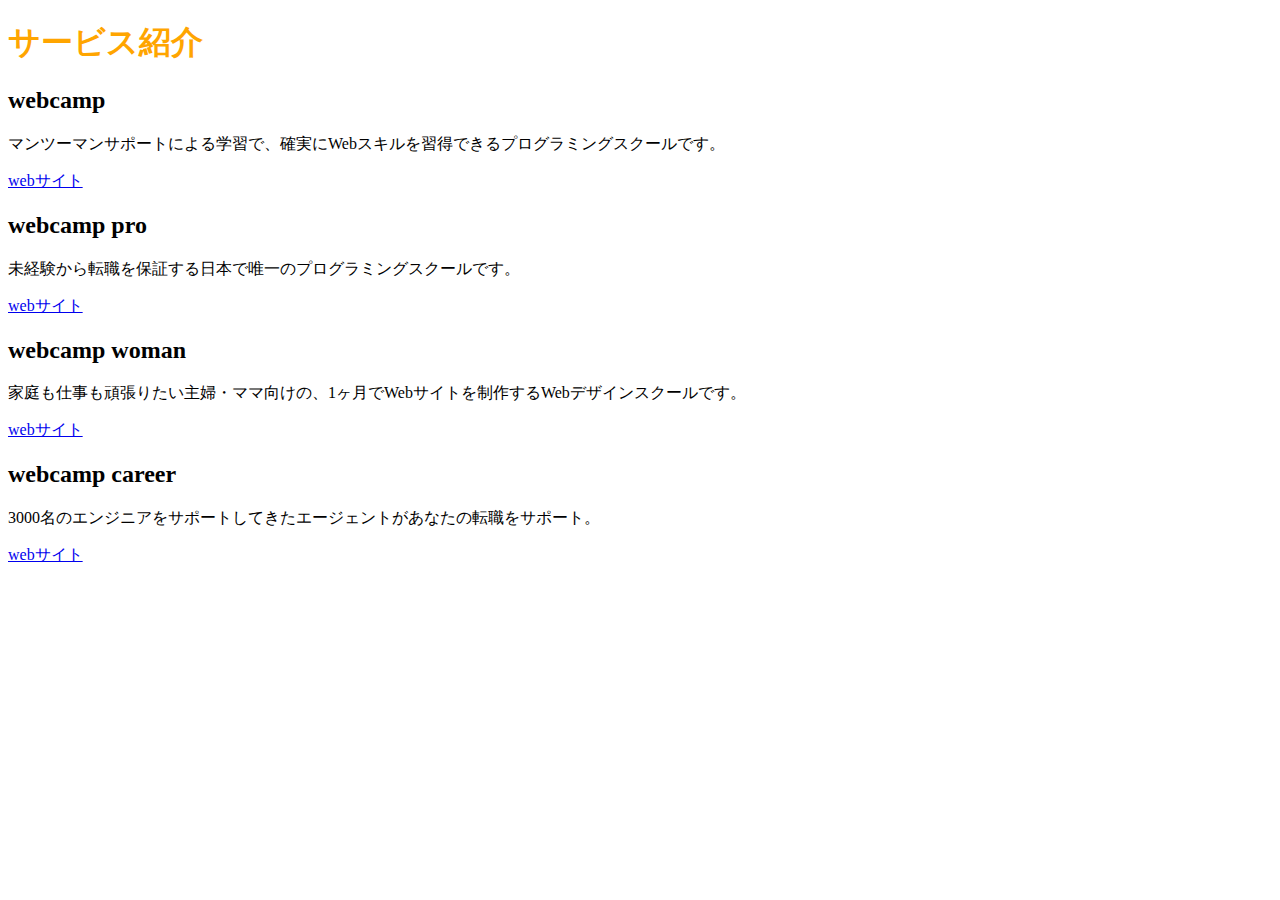
<file: chapter2_exerise/index.html>
<!DOCTYPE html>
<html lang="ja">
  <head>
    <meta charset="UTF-8" />
    <title>2章演習</title>
    <link rel="stylesheet" href="style.css" />
  </head>
  <body>
    <h1>サービス紹介</h1>

    <h2>webcamp</h2>
    <p>マンツーマンサポートによる学習で、確実にWebスキルを習得できるプログラミングスクールです。</p>
    <a href="https://web-camp.io/">webサイト</a>

    <h2>webcamp pro</h2>
    <p>未経験から転職を保証する日本で唯一のプログラミングスクールです。</p>
    <a href="http://web-camp.io/pro/">webサイト</a>

    <h2>webcamp woman</h2>
    <p>家庭も仕事も頑張りたい主婦・ママ向けの、1ヶ月でWebサイトを制作するWebデザインスクールです。</p>
    <a href="http://web-camp.io/woman/">webサイト</a>

    <h2>webcamp career</h2>
    <p>3000名のエンジニアをサポートしてきたエージェントがあなたの転職をサポート。</p>
    <a href="http://web-camp.io/career/">webサイト</a>
  </body>
</html>
</file>
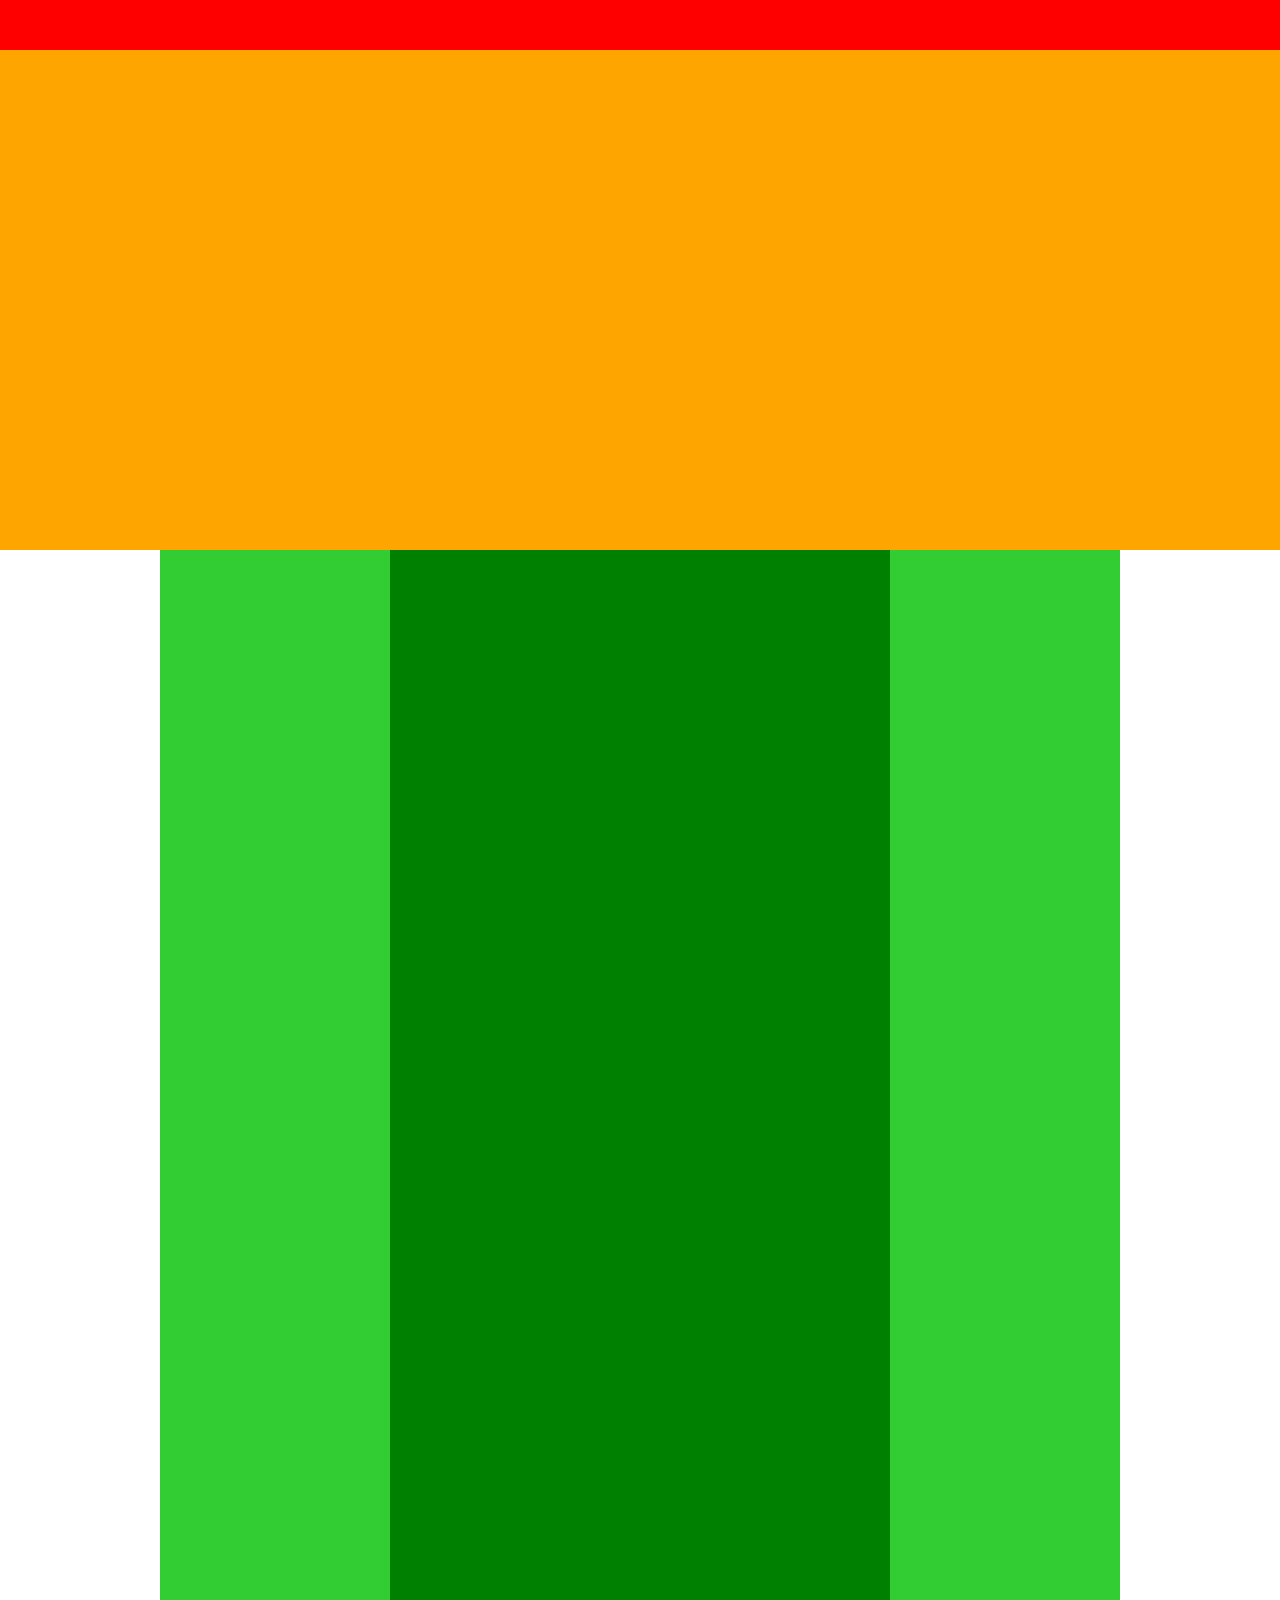
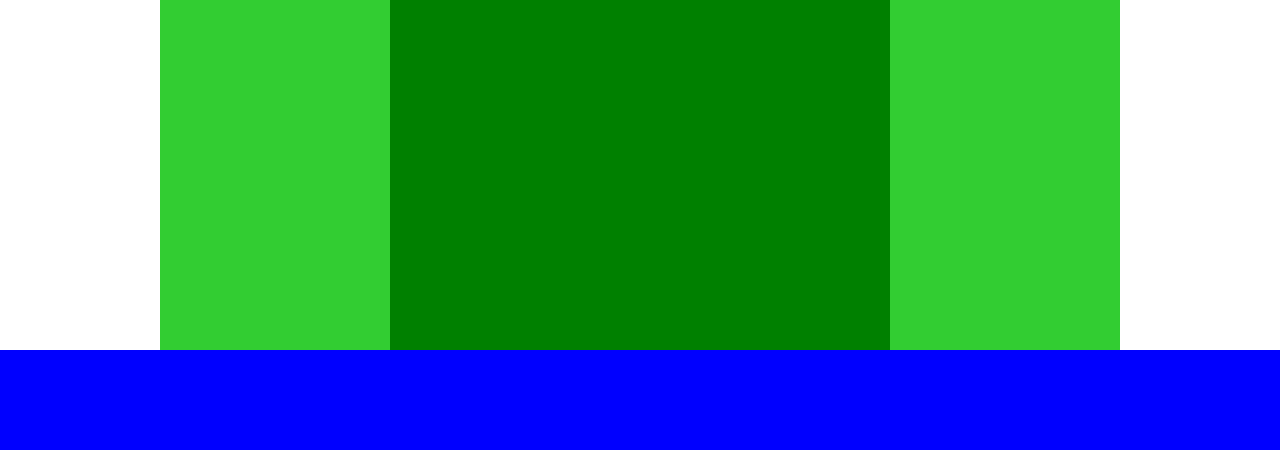
<file: chapter4_exercise/index.html>
<!DOCTYPE html>
<html lang="ja">
  <head>
    <meta charset="UTF-8" />
    <!-- CSSファイルの読み込み -->
    <link rel="stylesheet" href="style.css" />
    <title>chapter4_exercise</title>
  </head>

  <body>
    <div class="header"></div>
    
    <div class="main-visual"></div>
    
    <div class="main">
      <div class="main-left"></div>
      <div class="main-center"></div>
      <div class="main-right"></div>
    </div>
    
    <div class="hooter"></div>
  
  </body>
</html>
</file>
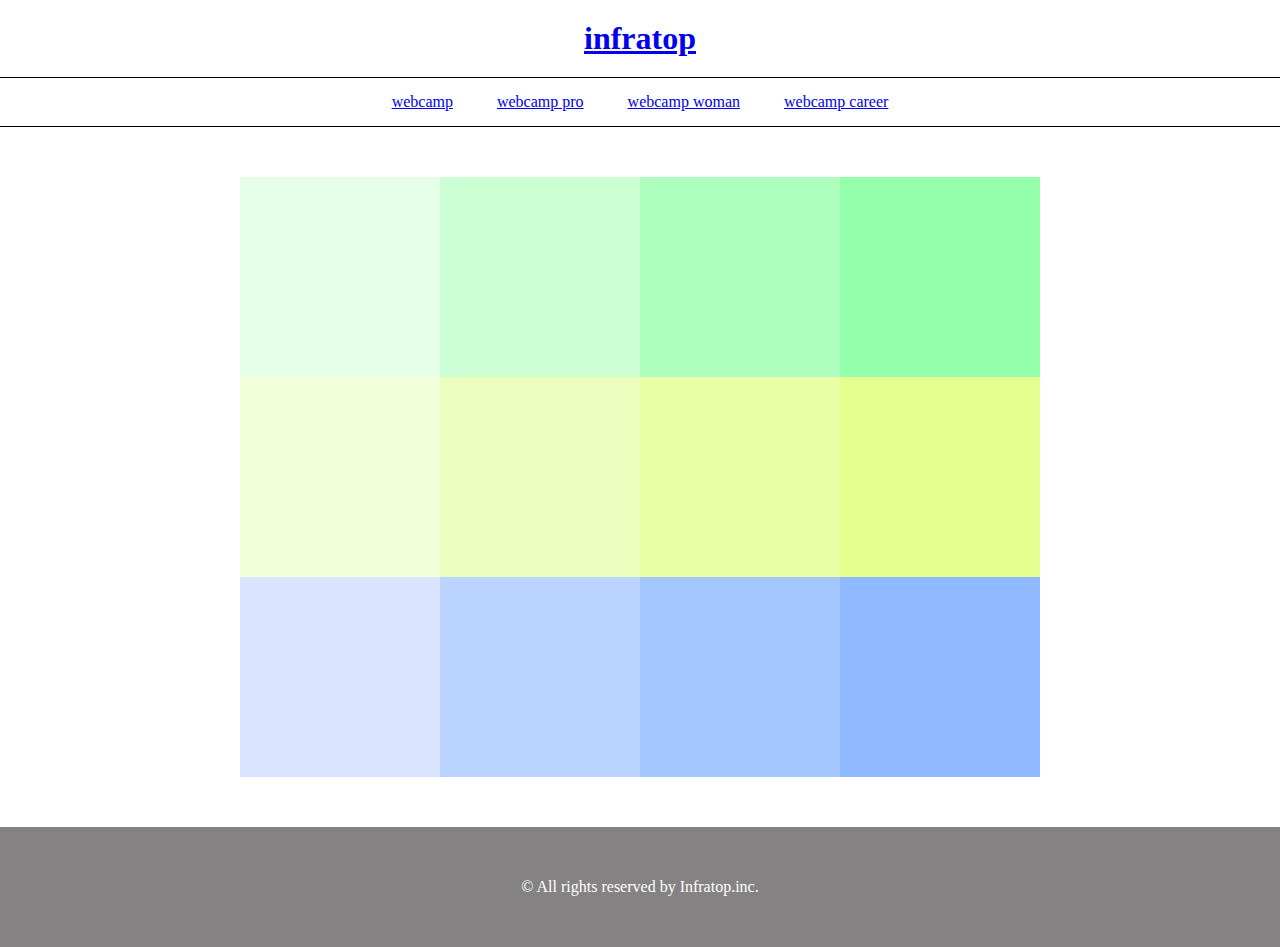
<file: chapter5_practice/index.html>
<!DOCTYPE html>
<html lang="ja">
  <head>
    <meta charset="UTF-8" />
    <link rel="stylesheet" href="style.css" />
    <title>Practice5</title>
  </head>
  
  <body>
    <header>
      <h1 class="heading">
        <a href="google.com">infratop</a>
      </h1>
      <nav>
        <ul class="nav-list">
          <li class="nav-list-item">
            <a href="google.com">webcamp</a>
          </li>
          <li class="nav-list-item">
            <a href="google.com">webcamp pro</a>
          </li>
          <li class="nav-list-item">
            <a href="google.com">webcamp woman</a>
          </li>
          <li class="nav-list-item">
            <a href="google.com">webcamp career</a>
          </li>
        </ul>
      </nav>
    </header>
    
    <main class="flex">
      <div class="box1"></div>
      <div class="box2"></div>
      <div class="box3"></div>
      <div class="box4"></div>
      <div class="box5"></div>
      <div class="box6"></div>
      <div class="box7"></div>
      <div class="box8"></div>
      <div class="box9"></div>
      <div class="box10"></div>
      <div class="box11"></div>
      <div class="box12"></div>
    </main>
    <footer>
      <p class="footer-text">© All rights reserved by Infratop.inc.</p>
    </footer>
  </body>

</html>
</file>
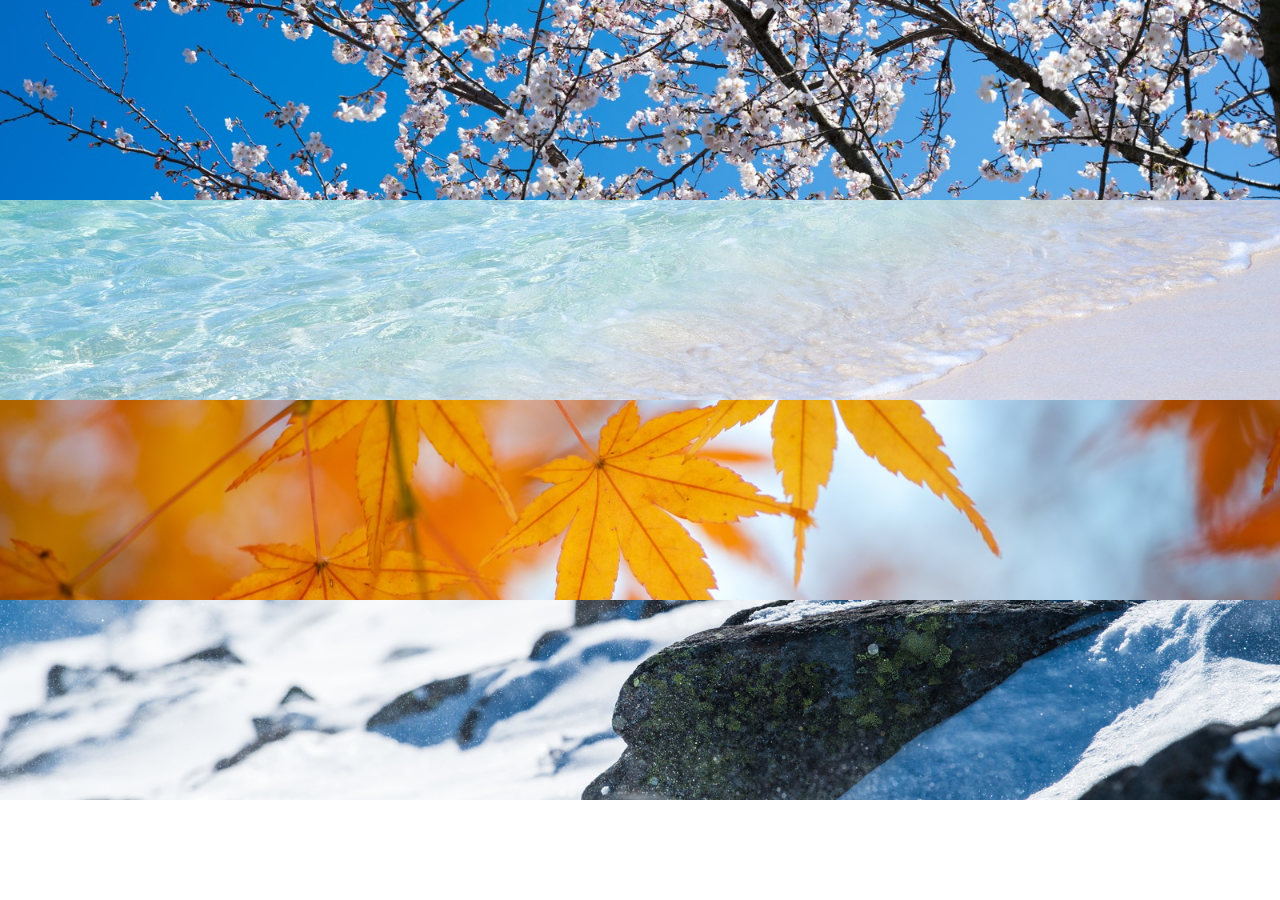
<file: chapter6_practice/index.html>
<!DOCTYPE html>
<html lang="ja">
  <head>
    <meta charset="UTF-8" />
    <link rel="stylesheet" href="style.css" />
    <title>Practice5</title>
  </head>
  
  <body>
    <div class="main">
      <div class="image1"></div>
      <div class="image2"></div>
      <div class="image3"></div>
      <div class="image4"></div>
    </div>
  </body>

</html>
</file>
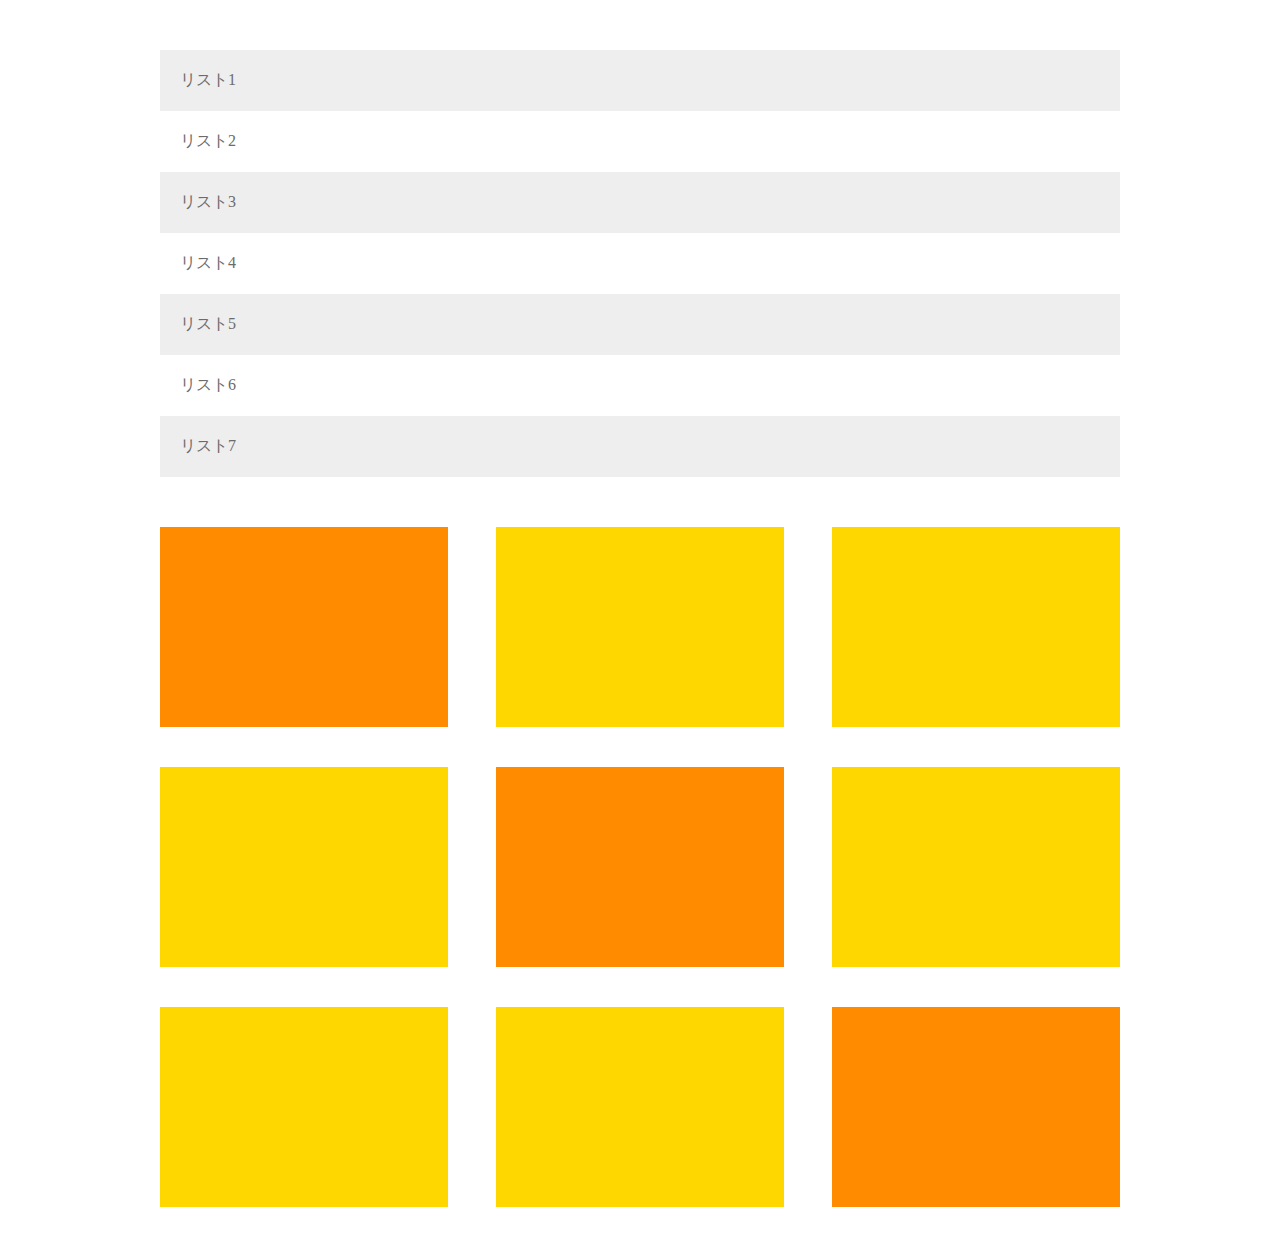
<file: chapter8_exercise/index.html>
<!DOCTYPE html>
<html lang="ja">
  <head>
    <meta charset="UTF-8" />
    <!-- CSSファイルの読み込み -->
    <link rel="stylesheet" href="style.css" />
    <title>8章演習</title>
  </head>
  
  <section class="up">
    <ul class="list">
      <li class="list-item">リスト1</li>
      <li class="list-item">リスト2</li>
      <li class="list-item">リスト3</li>
      <li class="list-item">リスト4</li>
      <li class="list-item">リスト5</li>
      <li class="list-item">リスト6</li>
      <li class="list-item">リスト7</li>
    </ul>
  </section>
  
  <section class="down">
    <div class="down-item"></div>
    <div class="down-item"></div>
    <div class="down-item"></div>
    <div class="down-item"></div>
    <div class="down-item"></div>
    <div class="down-item"></div>
    <div class="down-item"></div>
    <div class="down-item"></div>
    <div class="down-item"></div>
  </section>
</file>
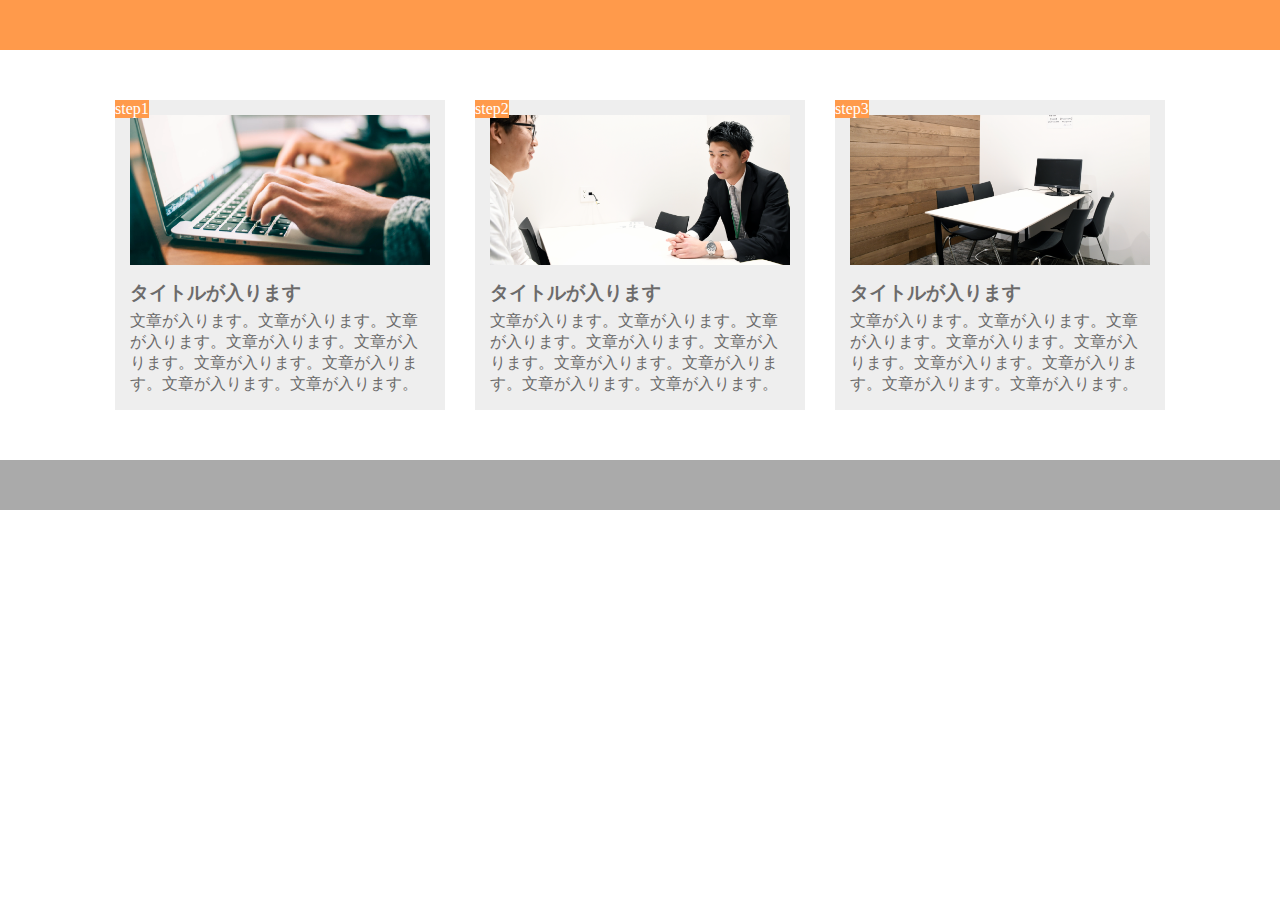
<file: chapter9_exercise2/index.html>
<!DOCTYPE html>
<html lang="ja">
  <head>
    <meta charset="UTF-8" />
    <!--CSSファイルの読み込み-->
    <link rel="stylesheet" href="style.css" />
    <title>exercise</title>
  </head>
  
  <body>
    <!--header-->
    <header>
    </header>
    
    <!--main-->
    <main>
      <div class="box">
        <div class="img img1"></div>
        <div class="box-num">step1</div>
        <h3 class="title">タイトルが入ります</h3>
        <p class="text"> 文章が入ります。文章が入ります。文章が入ります。文章が入ります。文章が入ります。文章が入ります。文章が入ります。文章が入ります。文章が入ります。</p>
      </div>
      <div class="box">
        <div class="img img2"></div>
        <div class="box-num">step2</div>
        <h3 class="title">タイトルが入ります</h3>
        <p class="text"> 文章が入ります。文章が入ります。文章が入ります。文章が入ります。文章が入ります。文章が入ります。文章が入ります。文章が入ります。文章が入ります。</p>
      </div>
      <div class="box">
        <div class="img img3"></div>
        <div class="box-num">step3</div>
        <h3 class="title">タイトルが入ります</h3>
        <p class="text"> 文章が入ります。文章が入ります。文章が入ります。文章が入ります。文章が入ります。文章が入ります。文章が入ります。文章が入ります。文章が入ります。</p>
      </div>
    </main>
    
    <!--footer-->
    <footer>
    </footer>
  </body>
</file>
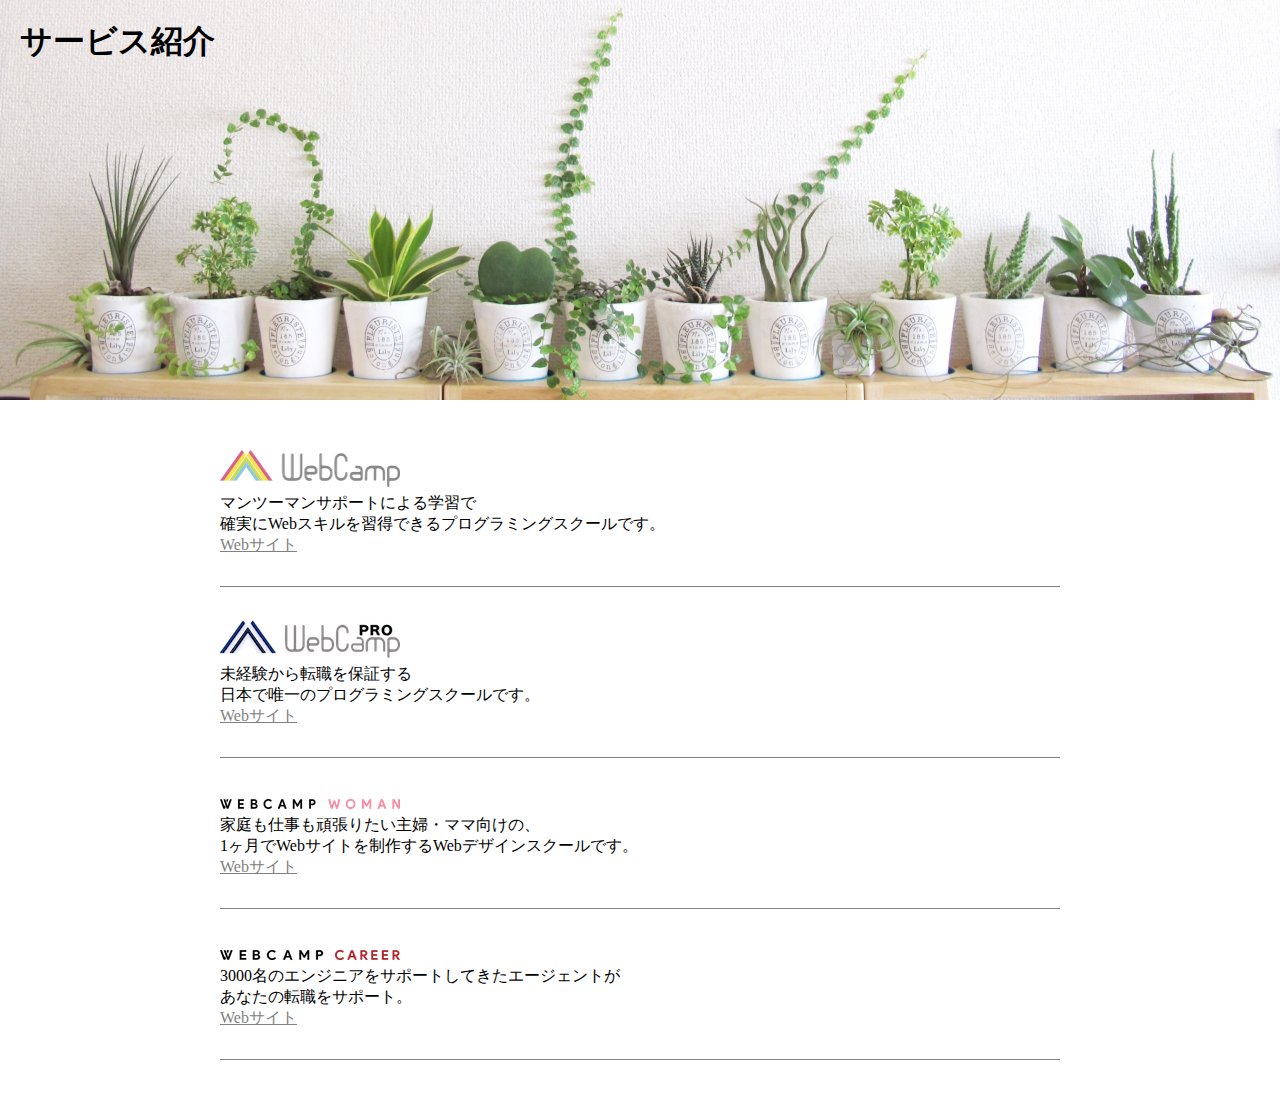
<file: chapter７_practice/index.html>
<!DOCTYPE html>
<html lang="ja">
  <head>
    <meta charset="UTF-8" />
    <link rel="stylesheet" href="style.css" />
    <title>Practice7</title>
  </head>
  
  <body>
    <div class="main-visual">
      <div class="main-visual-content">
        <h1 class="main-visual-text">サービス紹介</h1>
      </div>
      
    </div>
    
    
    <main>
      <section class="introduction">
        <h2><img src="img/wc-logo.png" alt="ロゴ" /></h2>
        <p class="introduction-text">マンツーマンサポートによる学習で<br />
        確実にWebスキルを習得できるプログラミングスクールです。</p>
        <a href="http://google.com">Webサイト</a>
      </section>
      
      <section class="introduction">
        <h2><img src="img/wcp-logo.png" alt="ロゴ" /></h2>
        <p class="introduction-text">未経験から転職を保証する<br />
        日本で唯一のプログラミングスクールです。</p>
        <a href="http://google.com">Webサイト</a>
      </section>
      
      <section class="introduction">
        <h2><img src="img/wcw-logo.png" alt="ロゴ" /></h2>
        <p class="introduction-text">家庭も仕事も頑張りたい主婦・ママ向けの、<br />
        1ヶ月でWebサイトを制作するWebデザインスクールです。</p>
        <a href="http://google.com">Webサイト</a>
      </section>
      
      <section class="introduction">
        <h2><img src="img/wcc-logo.png" alt="ロゴ" /></h2>
        <p class="introduction-text">3000名のエンジニアをサポートしてきたエージェントが<br />
        あなたの転職をサポート。</p>
        <a href="http://google.com">Webサイト</a>
      </section>
      
    </main>
  </body>

</html>
</file>
<file: chapter2_exerise/style.css>
h1 {
  color: orange;
}
</file>
<file: chapter4_exercise/style.css>
* {
  margin: 0;
  padding: 0;
  box-sizing: border-box;
}

.header {
  width: 100%;
  height: 50px;
  background-color: red;
}

.main-visual {
  width:  100%;
  height: 500px;
  background-color: orange;
  }

.main{
  width: 960px;
  /*height: 1400px;*/
  /*background-color: black;*/
  display: flex;
  justify-content: center;
  margin:  0 auto;
  }

.main-left{
  width: 230px;
  height: 1400px;
  background-color: limegreen;
}

.main-center {
  width: 500px;
  height: 1400px;
  background-color: green;
}

.main-right {
  width: 230px;
  height: 1400px;
  background-color: limegreen;
}

.hooter{
  width: 100%;
  height: 100px;
  background-color: blue;
}
</file>
<file: chapter5_practice/style.css>
* {
  margin: 0;
  padding: 0;
  box-sizing: border-box;
}

header {
  /*width: 100%;*/
  /*height: 50px;*/
  /*background-color: red;*/
  text-align: center;
}

header .heading{
  padding: 20px
  }

.nav-list {
  text-align: center;
  /*padding: 15px 20px;*/
  margin: 0 auto;
  border-bottom: 1px solid black;
  border-top: 1px solid black;
}

.nav-list-item {
  list-style: none;
  display: inline-block;
  padding: 15px 20px;
}

main {
  width: 900px;
  margin: 0 auto;
  /*background-color: yellow;*/
  padding: 50px;
}

.flex{
  display: flex;
  flex-wrap: wrap;
  justify-content: center;
  align-items: center;
}

.box1 {
  width: 200px;
  height: 200px;
  background-color: #e6ffe9
}

.box2 {
  width: 200px;
  height: 200px;
  background-color: #cbffd3
}

.box3 {
  width: 200px;
  height: 200px;
  background-color: #aeffbd
}

.box4 {
  width: 200px;
  height: 200px;
  background-color: #93ffab
}

.box5 {
  width: 200px;
  height: 200px;
  background-color: #f3ffd8
}

.box6 {
  width: 200px;
  height: 200px;
  background-color: #edffbe
}

.box7 {
  width: 200px;
  height: 200px;
  background-color: #e9ffa5
}

.box8 {
  width: 200px;
  height: 200px;
  background-color: #e4ff8d
}

.box9{
  width: 200px;
  height: 200px;
  background-color: #d9e5ff
}

.box10 {
  width: 200px;
  height: 200px;
  background-color: #bad3ff
}

.box11 {
  width: 200px;
  height: 200px;
  background-color: #a4c6ff
}

.box12 {
  width: 200px;
  height: 200px;
  background-color: #8eb8ff
}
footer{
  width: 100%;
  height: 120px;
  text-align: center;
  line-height: 120px;
  background-color: #848282;
}

footer .footer-text {
  color: #fff;
}
</file>
<file: chapter6_practice/style.css>
* {
  margin: 0;
  padding: 0;
  box-sizing: border-box;
}

.image1{
  width: 100%;
  height: 200px;
  /*background-color: #274c58;*/
  background-image: url(img/box1.jpg);
  background-size: cover;
  background-position: center;
}

.image2{
  width: 100%;
  height: 200px;
  /*background-color: #52b394;*/
  background-image: url(img/box2.jpg);
  background-size: cover;
  background-position: center;
}

.image3{
  width: 100%;
  height: 200px;
  /*background-color: #bcebab;*/
  background-image: url(img/box3.jpg);
  background-size: cover;
  background-position: center;
}

.image4{
  width: 100%;
  height: 200px;
  /*background-color: #d9e3c7;*/
  background-image: url(img/box4.jpg);
  background-size: cover;
  background-position: center;
}
</file>
<file: chapter8_exercise/style.css>
/* ブラウザがそれぞれ持っているCSSをリセットするための記述 */
* {
  margin: 0;
  padding: 0;
  box-sizing: border-box;
  color: #6c6b6b;
}

section {
  width: 960px;
  margin: 0 auto;
  }

.list {
  list-style: none;
  margin-top: 50px
}

.list-item {
  padding: 20px;
}

.list-item:nth-child(odd) {
  background-color: #eeeeee;
}

.down {
  margin: 50px auto;
  display: flex;
  flex-wrap: wrap;
}

.down-item {
  height: 200px;
  width: 30%;
  background-color: #ffd700;
  margin-right: 5%;
  margin-bottom: 40px;
}

.down-item:first-child,
.down-item:nth-child(5),
.down-item:last-child {
  background-color: #ff8c00;
}

.down-item:nth-child(3n) {
  margin-right: 0;
}

.down-item:nth-last-child(-n + 3) {
  margin-bottom: 0;
}
</file>
<file: chapter9_exercise2/style.css>
* {
  margin: 0px;
  padding: 0px;
  box-sizing: border-box;
  color: #6c6b6b;
}

header {
  width: 100%;
  height: 50px;
  background-color: #FF9A4B;
}

main {
  width: 100%;
  display: flex;
  justify-content: center;
}

footer {
  width: 100%;
  height: 50px;
  background-color: #AAAAAA;
}

.box {
  width: 330px;
  padding: 15px;
  background-color: #EEEEEE;
  margin: 50px 15px;
  position: relative;
}

.img {
  height: 150px;
  background-size: cover;
  background-position: bottom;
  padding: 10px 10px 0 10px;
}

.img1 {
  background-image: url(img/flow01.png);
}

.img2 {
  background-image: url(img/flow03.png);
}

.img3 {
  background-image: url(img/flow02.png);
}

.box-num {
  position: absolute;
  left: 0;
  top : 0;
  background-color: #FF9A4B;
  color: white;
}

.title {
  padding-top: 15px;
}

.text {
  padding-top: 5px;
}
</file>
<file: chapter７_practice/style.css>
* {
  margin: 0;
  padding: 0;
  box-sizing: border-box;
}

.main-visual {
  width: 100%;
  height: 400px;
  background-image: url(img/mv.jpg);
  background-size: cover;
  background-position: bottom;
}

.main-visual-text {
  padding: 20px;
}

main {
  width: 840px;
  margin: 50px auto;
}

.introduction {
  margin-bottom: 30px;
  padding-bottom: 30px;
  border-bottom: 1px solid gray;
}

a{
  color: gray;
}
</file>
